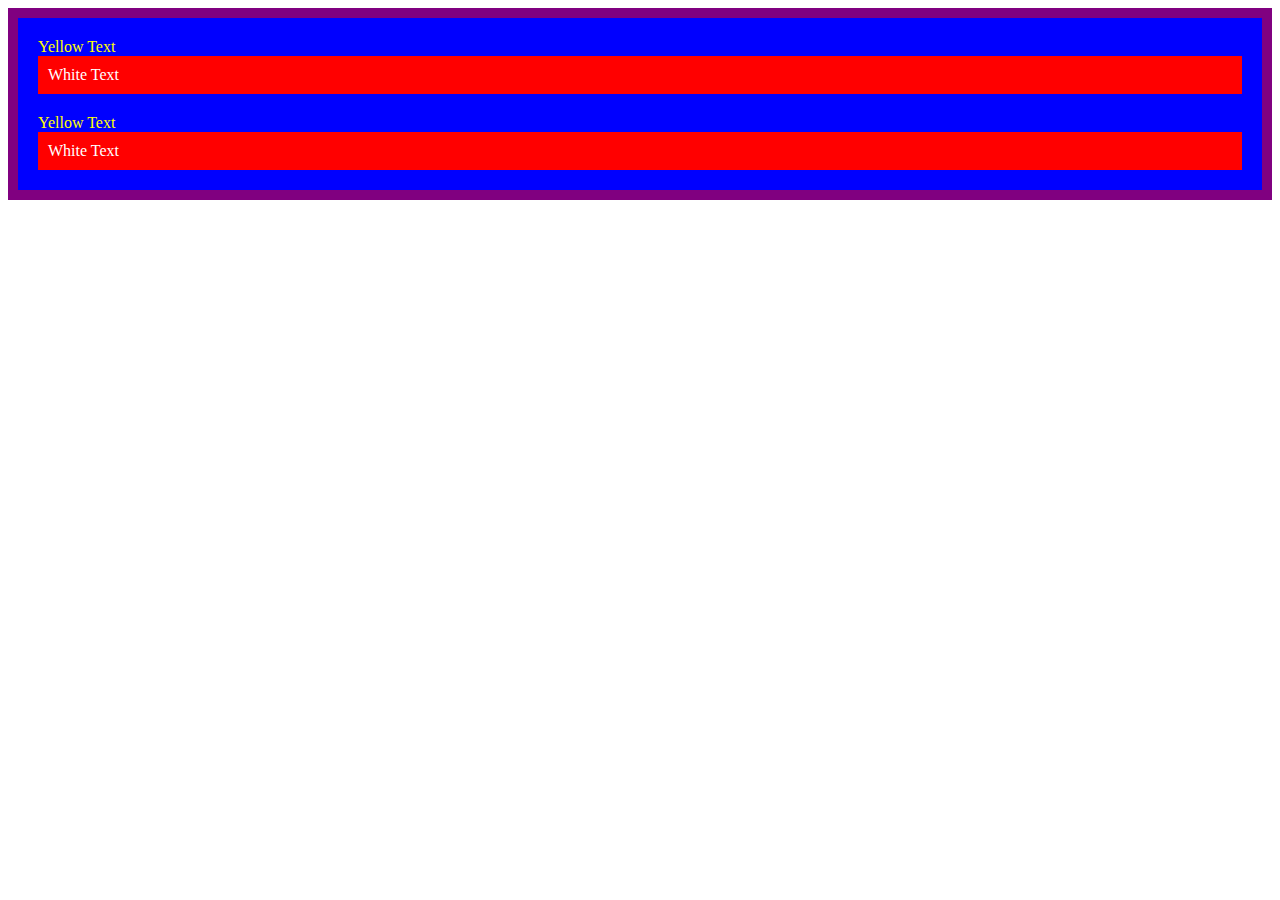
<file: 7.0+CSS+Cascade/index.html>
<!DOCTYPE html>
<html lang="en">

<head>
  <meta charset="UTF-8">
  <title>CSS Cascade</title>
  <link rel="stylesheet" href="./style.css">
</head>

<body>
  <div id="outer-box" class="box">
    <div class="box">
      <p>Yellow Text</p>
      <div class="box inner-box">
        <p class="white-text">White Text</p>
      </div>
    </div>
    <div class="box">
      <p>Yellow Text</p>
      <div class="box inner-box">
        <p class="white-text">White Text</p>
      </div>
    </div>
  </div>
</body>

</html>
</file>
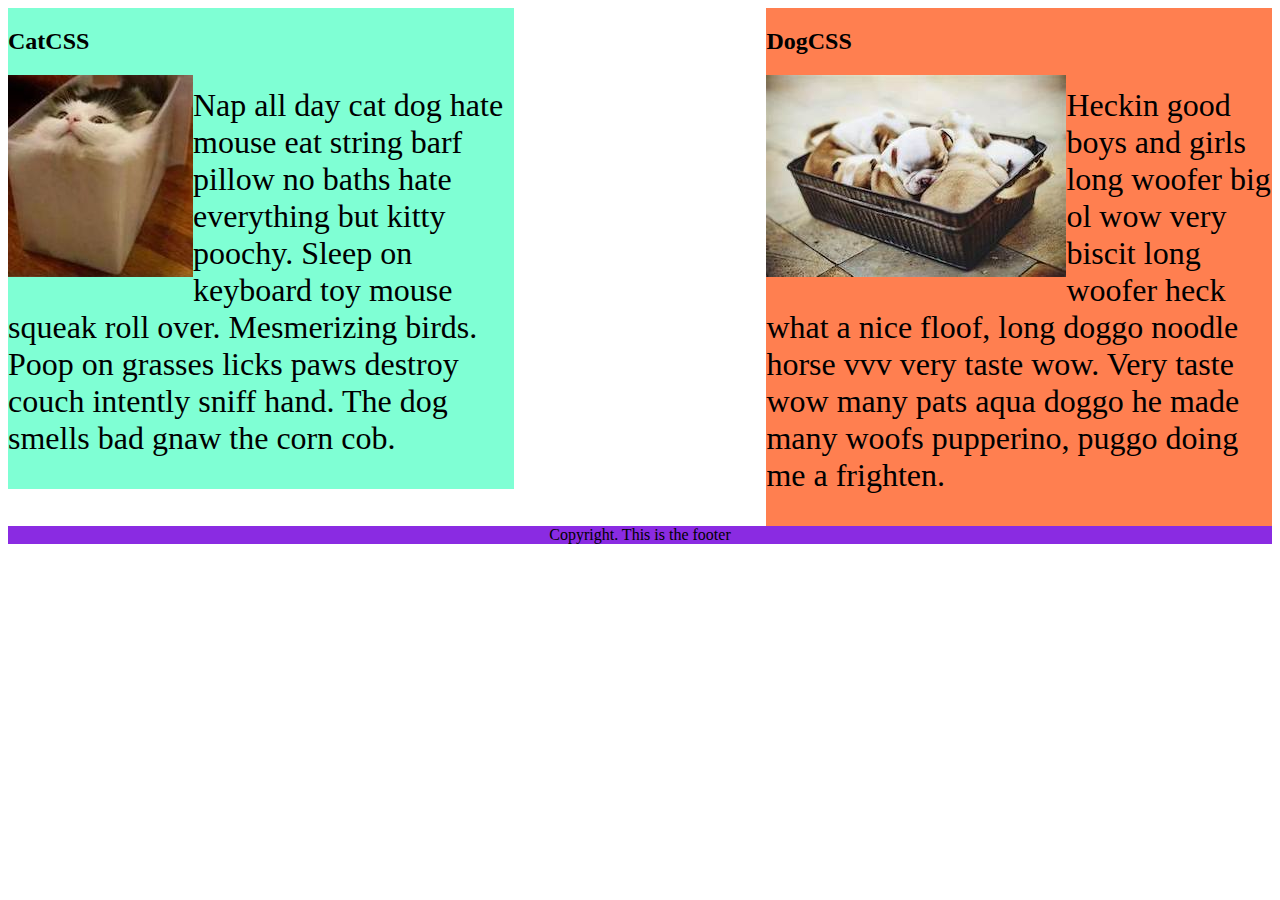
<file: 8.1 CSS Float/index.html>
<!DOCTYPE html>
<html lang="en">

<!-- TODO
1. Make both paragraph elements wrap around the image.
2. Use Float to move the cat div to the left and the dog div to the right.
3. Use clear to make the footer go below both the cat and dog div. -->

<head>
  <meta charset="UTF-8">
  <title>CSS Float</title>
  <style>
    div {
      display: inline-block;
      width: 40%;
    }

    p {
      font-size: 2em;
    }

    .cat {
      background-color: aquamarine;
      float:  left;
    }

    .dog {
      background-color: coral;
      float:  right;
    }


    footer {
      text-align: center;
      background-color: blueviolet;
      clear: both;
    }
    img {
      float: left;
    }
  </style>
</head>

<body>
  <div class="cat">
    <h2>CatCSS</h2>

    <img src="cat.jpeg" alt="cat in a box" />
    <p class="first-paragraph">Nap all day cat dog hate mouse eat string barf pillow no baths hate everything but kitty
      poochy. Sleep on keyboard
      toy
      mouse squeak roll over. Mesmerizing birds. Poop on grasses licks paws destroy couch intently sniff hand. The dog
      smells
      bad gnaw the corn cob.</p>
  </div>
  <div class="dog">
    <h2>DogCSS</h2>
    <img src="dog.jpeg" alt="dogs in a box" />
    <p class="second-paragraph">Heckin good boys and girls long woofer big ol wow very biscit long woofer heck what a
      nice
      floof, long doggo noodle
      horse vvv very taste wow. Very taste wow many pats aqua doggo he made many woofs pupperino, puggo doing me a
      frighten.</p>
  </div>

  <footer>Copyright. This is the footer</footer>
</body>

</html>
</file>
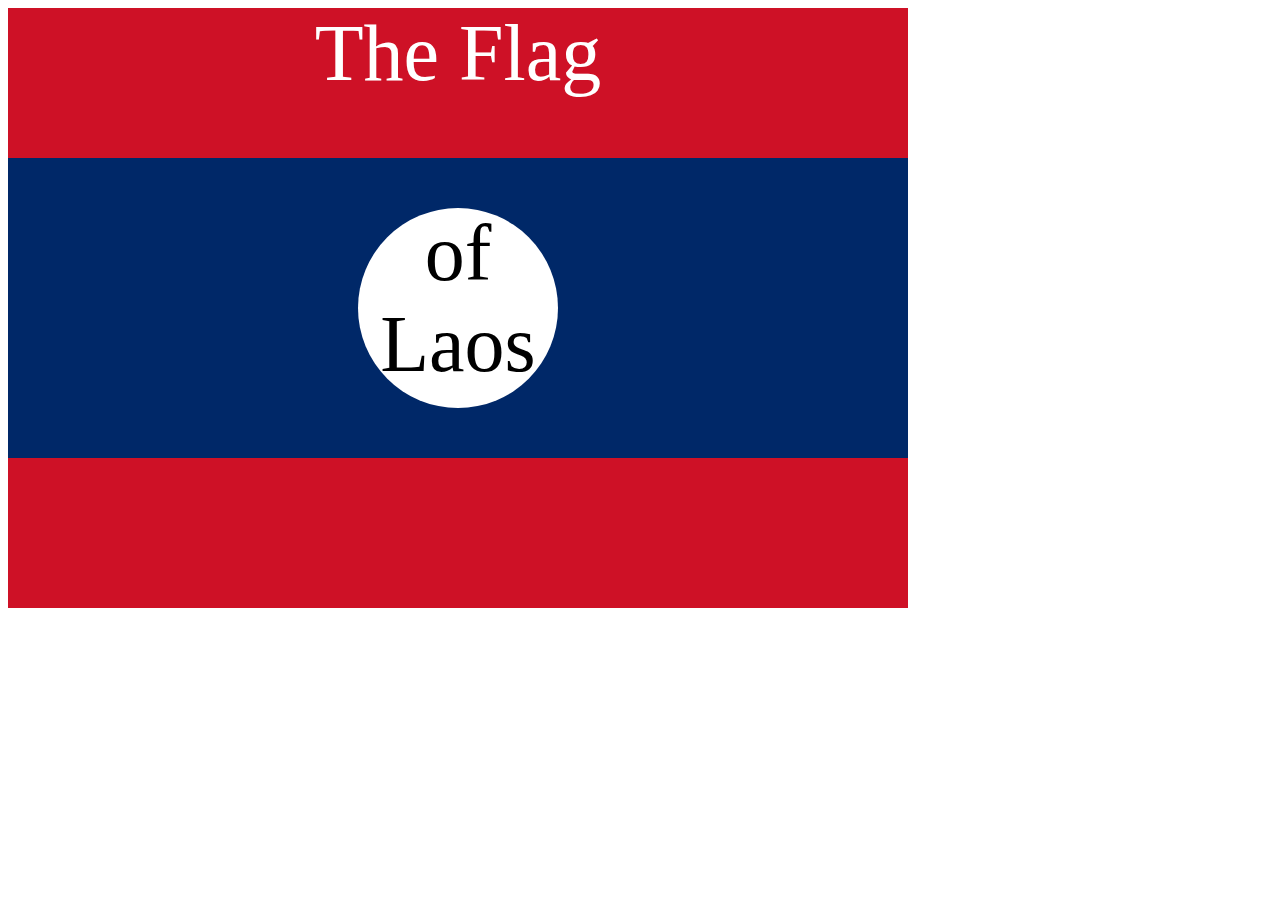
<file: 7.3+Flag+Project/7.3 CSS Flag Project/index.html>
<!DOCTYPE html>
<html lang="en">

<head>
  <meta charset="UTF-8">
  <title>CSS Flag Project</title>
  <style>
    /* Write your CSS Code here */
    .flag{
      color: white;
      background-color: #ce1126;
      position: relative;
      width: 900px;
      height: 600px;
      text-align: center;
      font-size: 80px;
    }
    .flag > div {
    background-color: #002868;
    height: 300px;
    width: 100%;
    position: absolute;
    top: 150px;
  }
  .flag > div > div {
    border-radius: 50%;
    background-color: white;
    color: black;
    width:200px;
    height: 200px;
    position: absolute;
    left: 350px;
    top: 50px;
    
  }
  p{
    margin: 0;
    font-size: 5rem;
  }
  .flag> p{
    color:white;
  }

    
  </style>
</head>

<!-- 
  IMPORTANT! Do not change any HTML
Don't add any classes/ids/elements 
Use what you know about combining selectors 
and CSS specificity instead.
Hint 1: The flag is 900px by 600px and the circle is 200px by 200px.
Hint 2: You can use CSS inspection to get the colors from
https://appbrewery.github.io/flag-of-laos/
-->

<body>
  <div class="flag">
    <p>The Flag</p>
    <div>
      <div>
        <p>of Laos</p>
      </div>
    </div>
  </div>
</body>

</html>
</file>
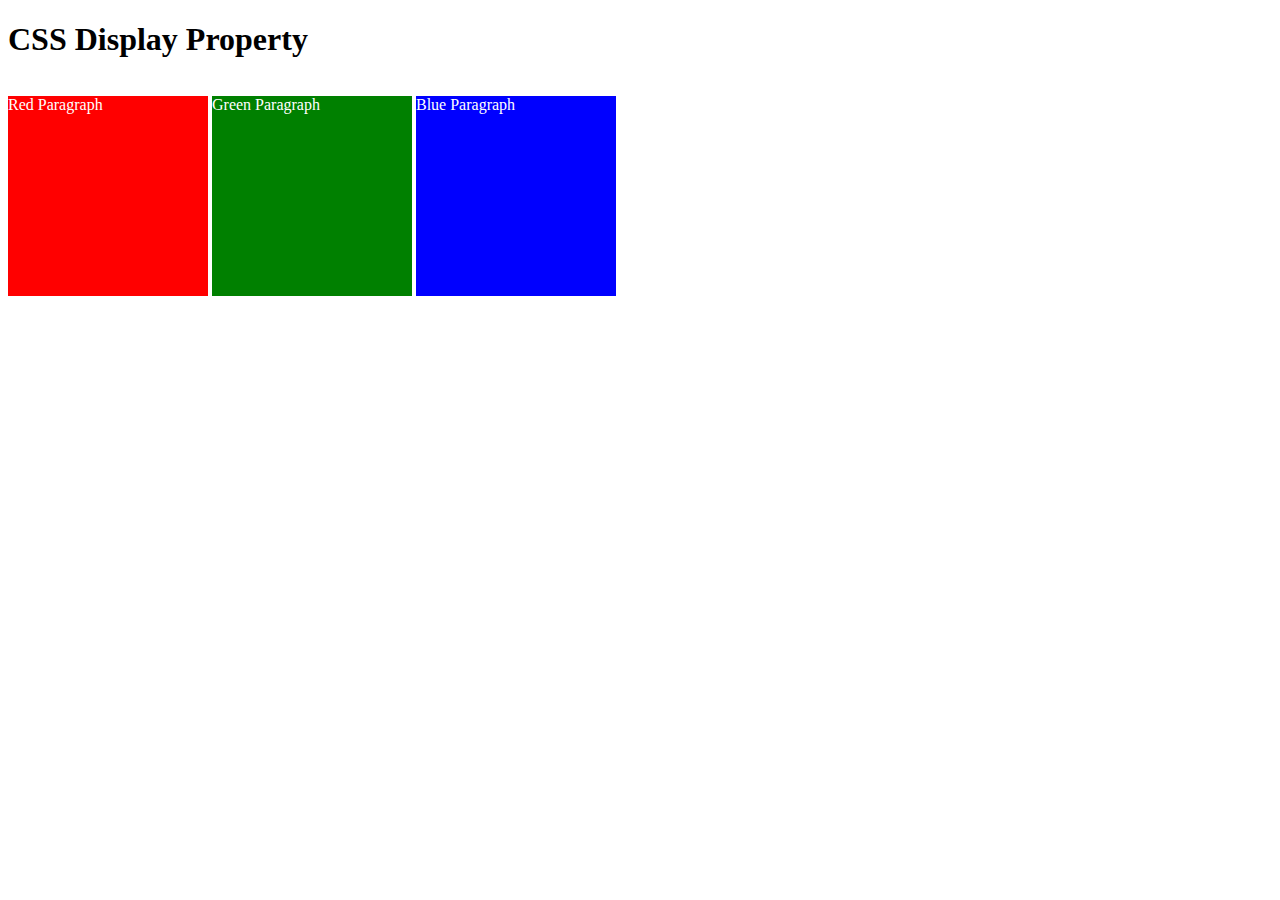
<file: 8.0+CSS+Display/8.0 CSS Display/index.html>
<!DOCTYPE html>
<html>

<!-- 
  TODO
1. By changing only the display property of the CSS make all 3 squares line up horizontally like in goal1 image.
2. Change only the display property to make all 3 squares line up vertically like in goal2 image. 
-->

<head>
  <title>CSS Display Property Example</title>
  <style>
    p {
      color: white;
    }

    .red {
      display: block;
      width: 200px;
      height: 200px;
      background-color: red;
      display: inline-block;

    }

    .green {
      display: inline;
      width: 200px;
      height: 200px;
      background-color: green;
      display: inline-block;
    }

    .blue {
      display: inline-block;
      width: 200px;
      height: 200px;
      background-color: blue;
      display: inline-block;
    }
  </style>
</head>


<body>
  <h1>CSS Display Property</h1>
  <p class="red">Red Paragraph </p>
  <p class="green">Green Paragraph</p>
  <p class="blue">Blue Paragraph</p>
</body>

</html>
</file>
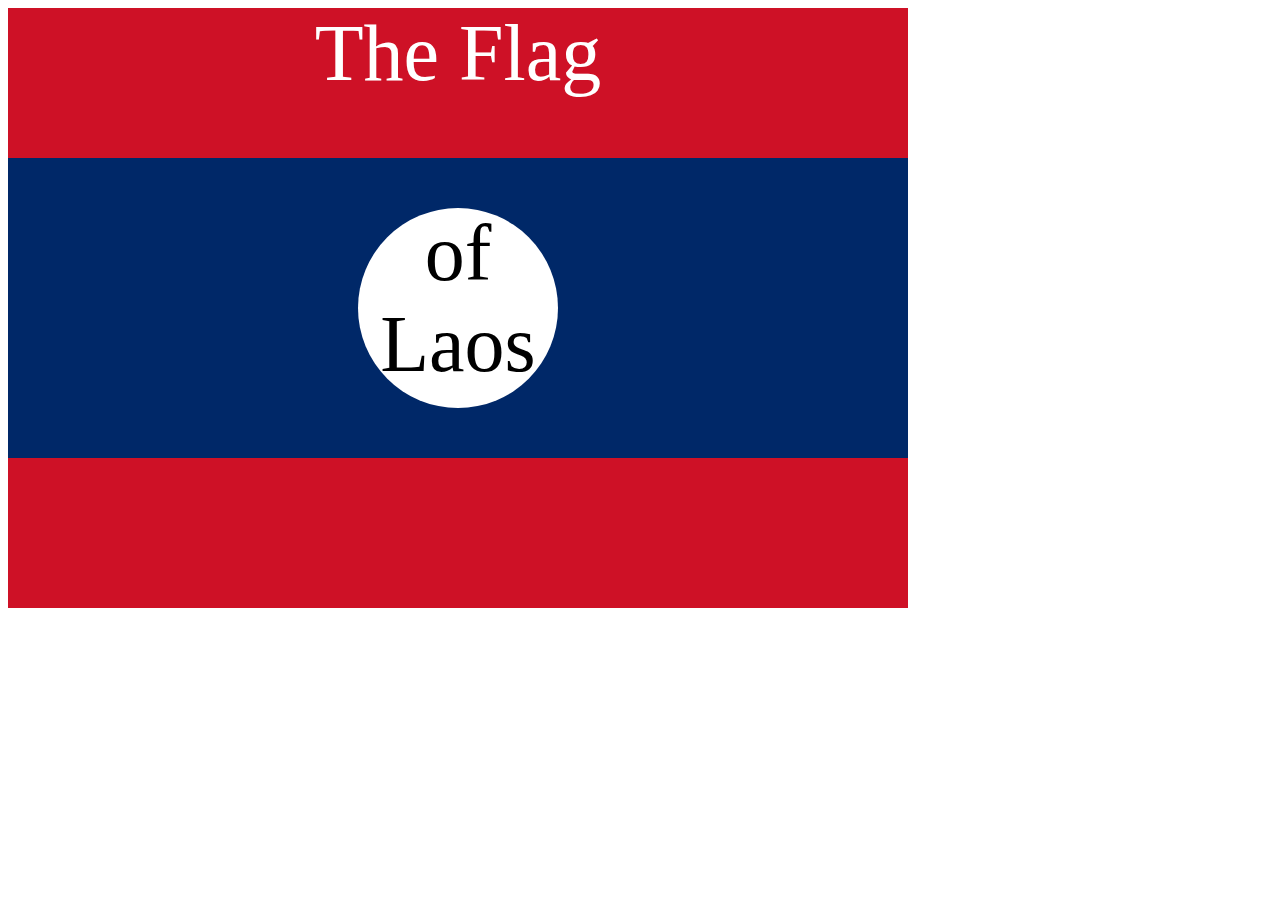
<file: 7.3+Flag+Project/7.3 CSS Flag Project/solution.html>
<!DOCTYPE html>
<html lang="en">

<head>
  <meta charset="UTF-8">
  <title>CSS Flag Project</title>
  <style>
    .flag {
      width: 900px;
      height: 600px;
      position: relative;
      background-color: #CE1126;

    }

    .flag > div {
      background-color: #002868;
      height: 300px;
      width: 100%;
      position: absolute;
      top: 150px;
    }

    .flag > div > div {
      background-color: white;
      position: absolute;

      height: 200px;
      width: 200px;
      border-radius: 50%;
      top: 50px;
      left: 350px;
    }

    p {
      font-size: 5rem;
      color: white;
      text-align: center;
      padding: 0;
      margin: 0;
    }

    .flag>div div p {
      color: black;
    }
  </style>
</head>

<body>
  <div class="flag">
    <p>The Flag</p>
    <div>
      <div>
        <p>of Laos</p>
      </div>
    </div>
  </div>
</body>

</html>
</file>
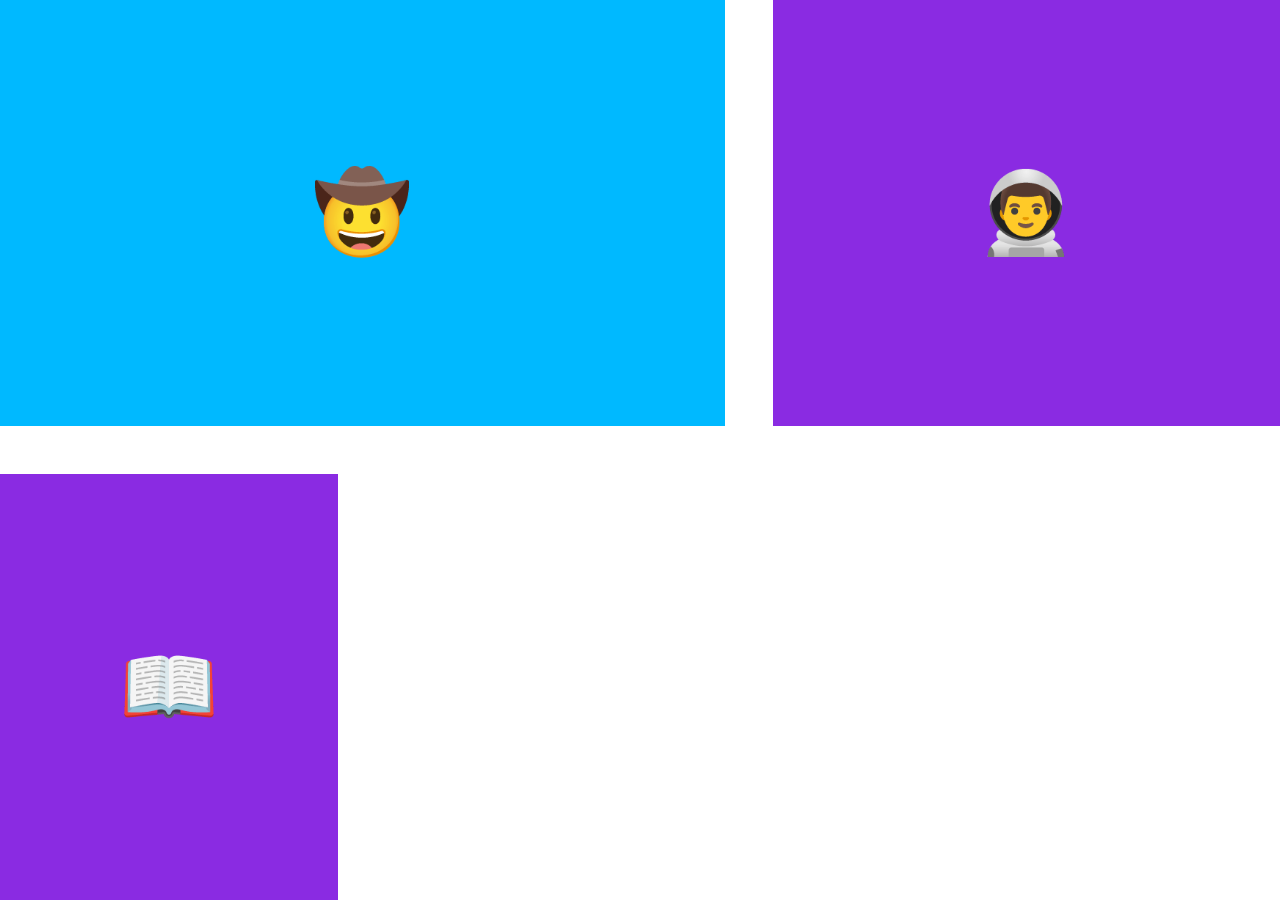
<file: 10.2+Grid+Placement/10.2+Grid+Placement/10.2 Grid Placement/demo1.html>
<!DOCTYPE html>
<html lang="en">

<head>
  <meta charset="UTF-8">
  <meta name="viewport" content="width=device-width, initial-scale=1.0">
  <title>Grid Placement</title>
  <style>
    body {
      padding: 0;
      margin: 0;
    }

    .container {
      height: 100vh;
      display: grid;
      gap: 3rem;
      grid-template-columns: 1fr 1fr 1.5fr;
      grid-template-rows: 1fr 1fr;
    }

    .item {
      font-size: 5rem;
      color: white;
      font-family: Arial, Helvetica, sans-serif;
      background-color: blueviolet;
      display: flex;
      align-items: center;
      justify-content: center;
    }


    .cowboy {
      background-color: #00B9FF;
      grid-column: span 2;
    }
  </style>
</head>

<body>
  <div class="container">
    <div class="item cowboy">🤠</div>
    <div class="item astronaut">👨‍🚀</div>
    <div class="item book">📖</div>
  </div>
</body>

</html>
</file>
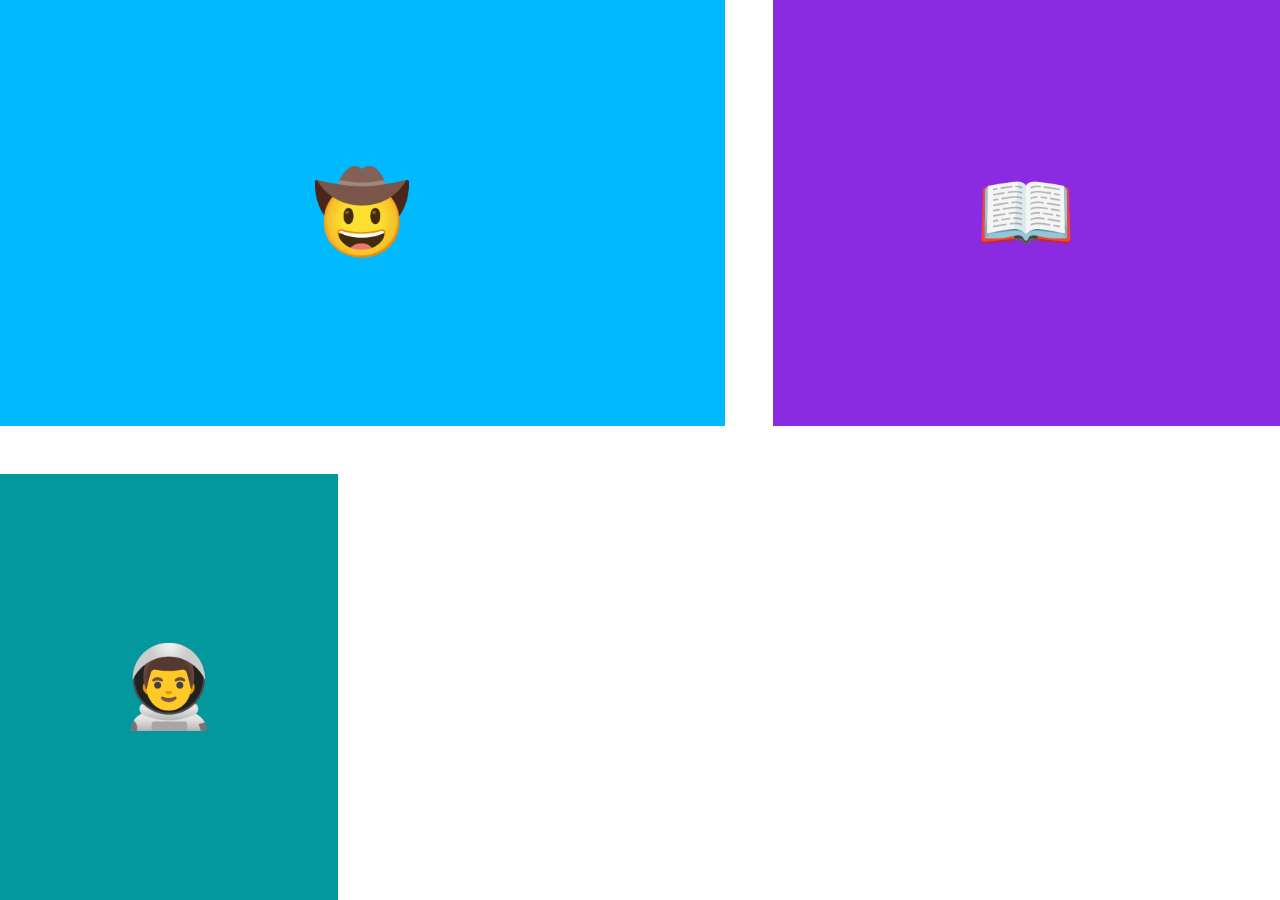
<file: 10.2+Grid+Placement/10.2+Grid+Placement/10.2 Grid Placement/demo2.html>
<!DOCTYPE html>
<html lang="en">

<head>
  <meta charset="UTF-8">
  <meta name="viewport" content="width=device-width, initial-scale=1.0">
  <title>Grid Placement</title>
  <style>
    body {
      padding: 0;
      margin: 0;
    }

    .container {
      height: 100vh;
      display: grid;
      gap: 3rem;
      grid-template-columns: 1fr 1fr 1.5fr;
      grid-template-rows: 1fr 1fr;
    }

    .item {
      font-size: 5rem;
      color: white;
      font-family: Arial, Helvetica, sans-serif;
      background-color: blueviolet;
      display: flex;
      align-items: center;
      justify-content: center;

    }

    .cowboy {
      background-color: #00B9FF;
      grid-column: span 2;
    }

    .astronaut {
      background-color: #03989E;
      order: 1;
    }
  </style>
</head>

<body>
  <div class="container">
    <div class="item cowboy">🤠</div>
    <div class="item astronaut">👨‍🚀</div>
    <div class="item book">📖</div>
  </div>
</body>

</html>
</file>
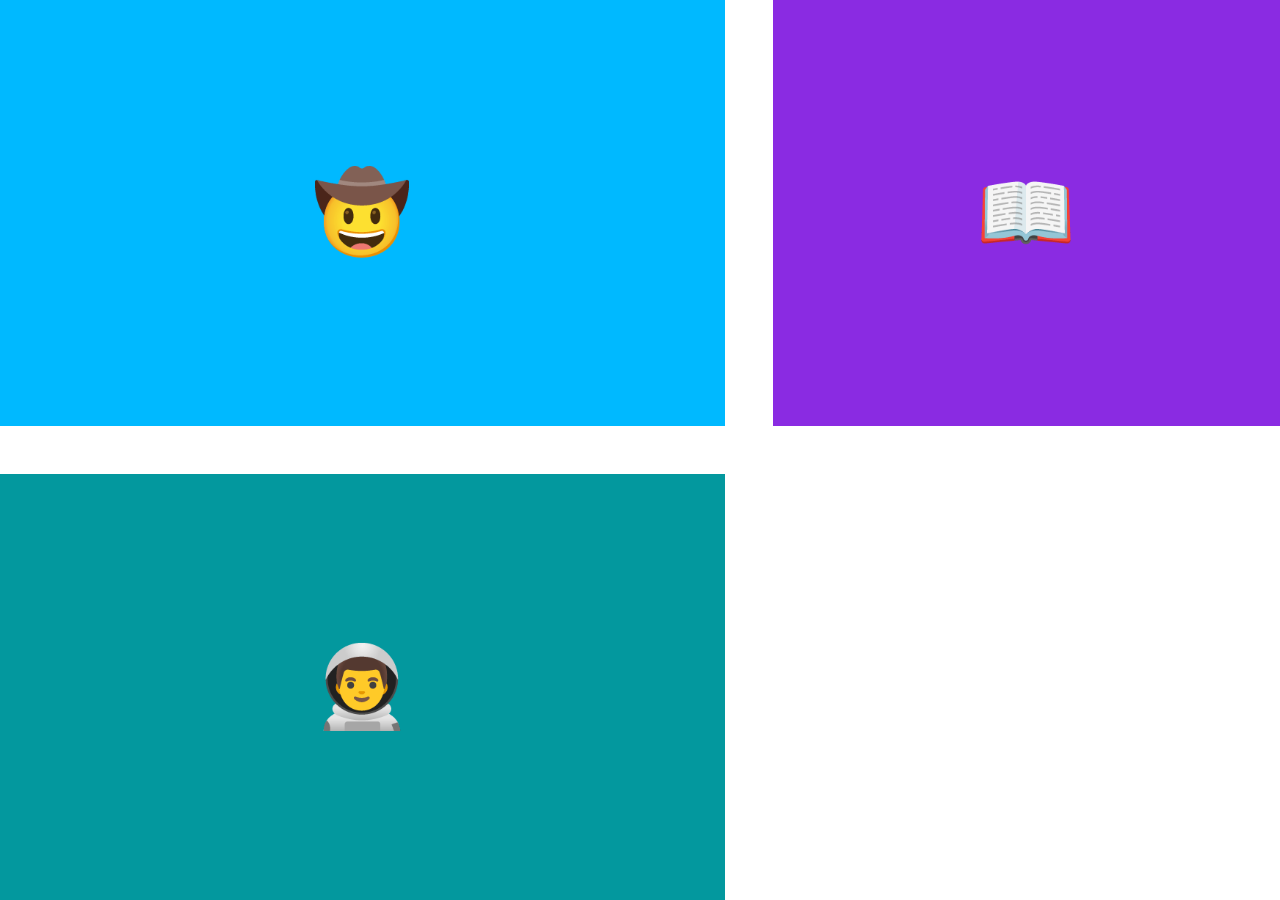
<file: 10.2+Grid+Placement/10.2+Grid+Placement/10.2 Grid Placement/demo3.html>
<!DOCTYPE html>
<html lang="en">

<head>
  <meta charset="UTF-8">
  <meta name="viewport" content="width=device-width, initial-scale=1.0">
  <title>Grid Placement</title>
  <style>
    body {
      padding: 0;
      margin: 0;
    }

    .container {
      height: 100vh;
      display: grid;
      gap: 3rem;
      grid-template-columns: 1fr 1fr 1.5fr;
      grid-template-rows: 1fr 1fr;
    }

    .item {
      font-size: 5rem;
      color: white;
      font-family: Arial, Helvetica, sans-serif;
      background-color: blueviolet;
      display: flex;
      align-items: center;
      justify-content: center;

    }

    .cowboy {
      background-color: #00B9FF;
      grid-column: span 2;
    }

    .astronaut {
      background-color: #03989E;
      grid-area: 2 / 1 / 3 / 3; 
    }
  </style>
</head>

<body>
  <div class="container">
    <div class="item cowboy">🤠</div>
    <div class="item astronaut">👨‍🚀</div>
    <div class="item book">📖</div>
  </div>
</body>

</html>
</file>
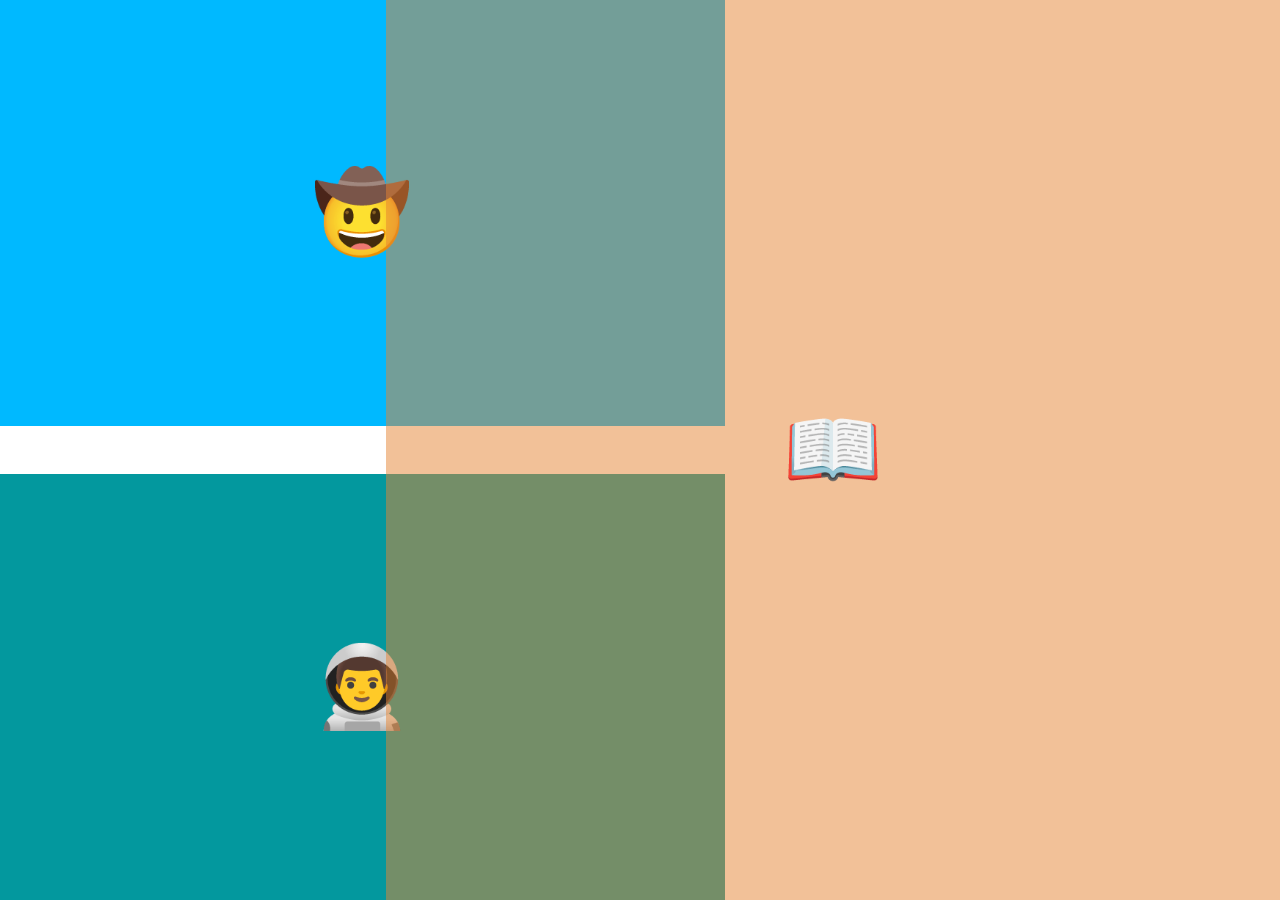
<file: 10.2+Grid+Placement/10.2+Grid+Placement/10.2 Grid Placement/demo4.html>
<!DOCTYPE html>
<html lang="en">

<head>
  <meta charset="UTF-8">
  <meta name="viewport" content="width=device-width, initial-scale=1.0">
  <title>Grid Placement</title>
  <style>
    body {
      padding: 0;
      margin: 0;
    }

    .container {
      height: 100vh;
      display: grid;
      gap: 3rem;
      grid-template-columns: 1fr 1fr 1.5fr;
      grid-template-rows: 1fr 1fr;
    }

    .item {
      font-size: 5rem;
      color: white;
      font-family: Arial, Helvetica, sans-serif;
      background-color: blueviolet;
      display: flex;
      align-items: center;
      justify-content: center;

    }

    .cowboy {
      background-color: #00B9FF;
      grid-area: 1 / 1/ 2 /3;
    }

    .astronaut {
      background-color: #03989E;
      grid-area: 2 / 1 / 3 / 3;
    }

    .book {
      background-color: #E5833180;
      grid-area: 1 / 2 / 3 / 4;
    }
  </style>
</head>

<body>
  <div class="container">
    <div class="item cowboy">🤠</div>
    <div class="item astronaut">👨‍🚀</div>
    <div class="item book">📖</div>
  </div>
</body>

</html>
</file>
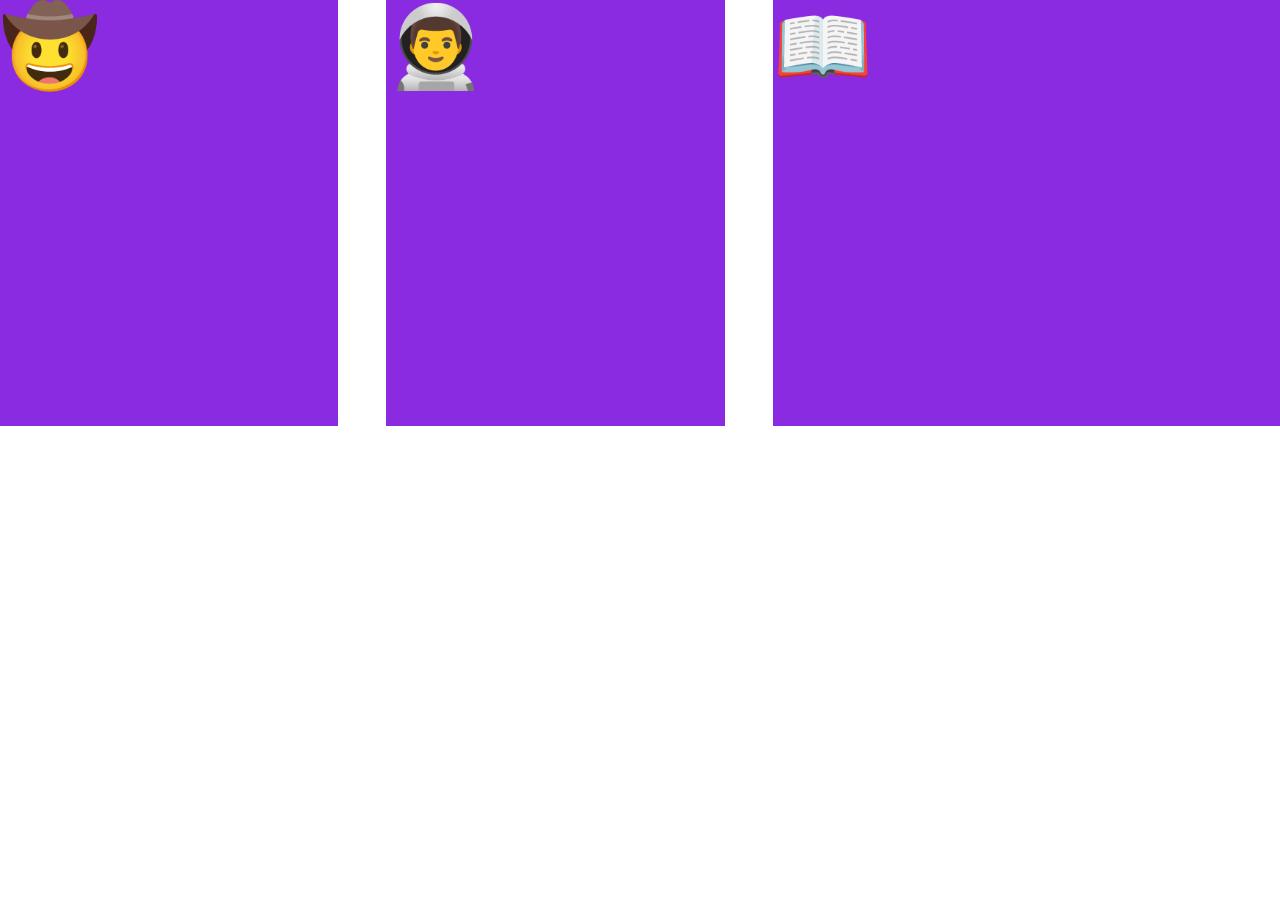
<file: 10.2+Grid+Placement/10.2+Grid+Placement/10.2 Grid Placement/exercise1.html>
<!DOCTYPE html>
<html lang="en">

<head>
  <meta charset="UTF-8">
  <meta name="viewport" content="width=device-width, initial-scale=1.0">
  <title>Grid Placement</title>
  <style>
    body {
      padding: 0;
      margin: 0;
    }

    .container {
      height: 100vh;
      display: grid;
      gap: 3rem;
      grid-template-columns: 1fr 1fr 1.5fr;
      grid-template-rows: 1fr 1fr;
    }

    .item {
      font-size: 5rem;
      color: white;
      font-family: Arial, Helvetica, sans-serif;
      background-color: blueviolet;
      /* TODO: Use Flexbox to align the text to the center horizontally and vertically. 
      See goal1 image.
      */
    }
  </style>
</head>

<body>
  <div class="container">
    <div class="item cowboy">🤠</div>
    <div class="item astronaut">👨‍🚀</div>
    <div class="item book">📖</div>
  </div>
</body>

</html>
</file>
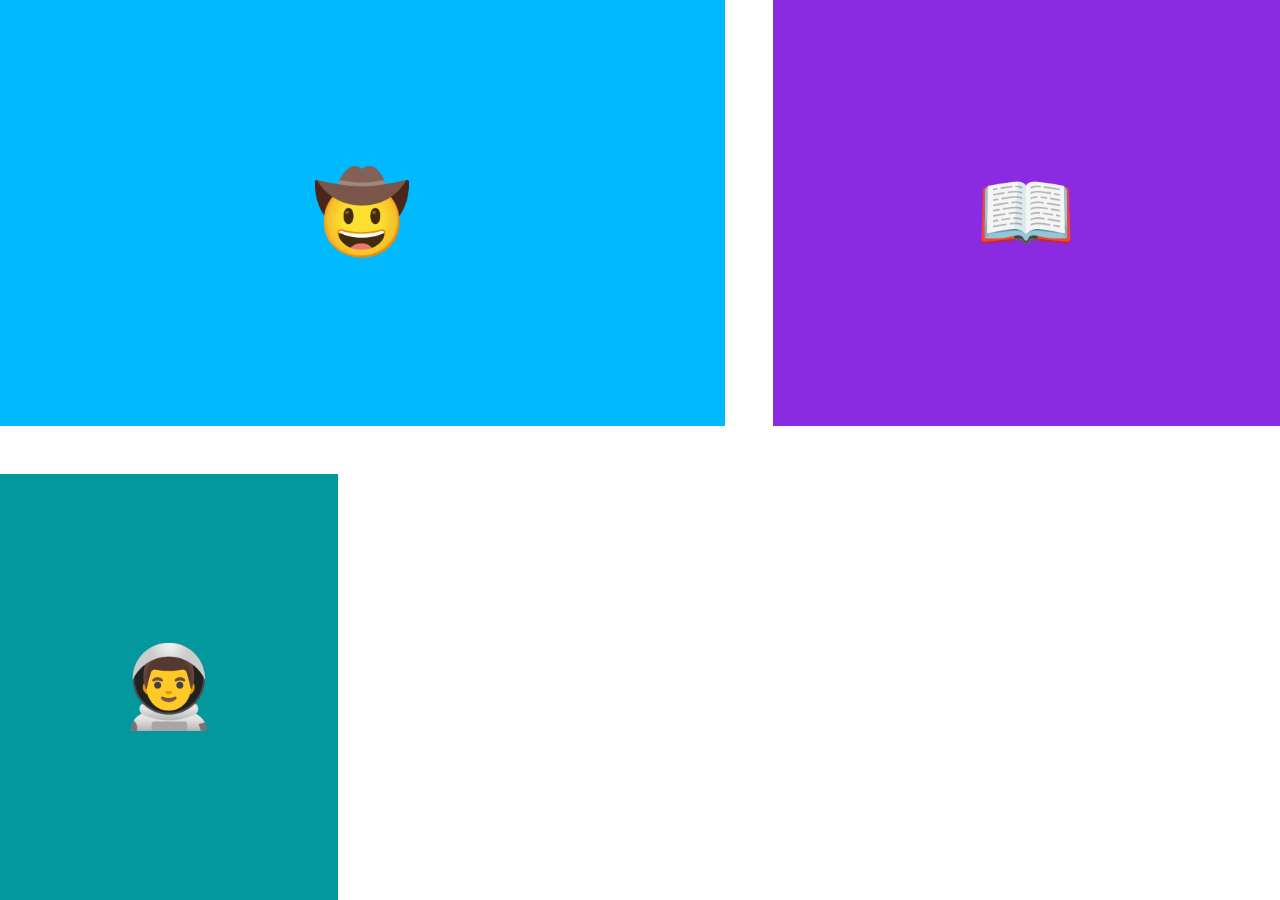
<file: 10.2+Grid+Placement/10.2+Grid+Placement/10.2 Grid Placement/exercise2.html>
<!DOCTYPE html>
<html lang="en">

<head>
  <meta charset="UTF-8">
  <meta name="viewport" content="width=device-width, initial-scale=1.0">
  <title>Grid Placement</title>
  <style>
    body {
      padding: 0;
      margin: 0;
    }

    .container {
      height: 100vh;
      display: grid;
      gap: 3rem;
      grid-template-columns: 1fr 1fr 1.5fr;
      grid-template-rows: 1fr 1fr;
    }

    .item {
      font-size: 5rem;
      color: white;
      font-family: Arial, Helvetica, sans-serif;
      background-color: blueviolet;
      display: flex;
      align-items: center;
      justify-content: center;

    }

    .cowboy {
      background-color: #00B9FF;
      grid-column: span 2;
    }

    .astronaut {
      background-color: #03989E;
      order: 1;

      /* TODO: Make the astronaut box look like the goal2 image. */

    }
  </style>
</head>

<body>
  <div class="container">
    <div class="item cowboy">🤠</div>
    <div class="item astronaut">👨‍🚀</div>
    <div class="item book">📖</div>
  </div>
</body>

</html>
</file>
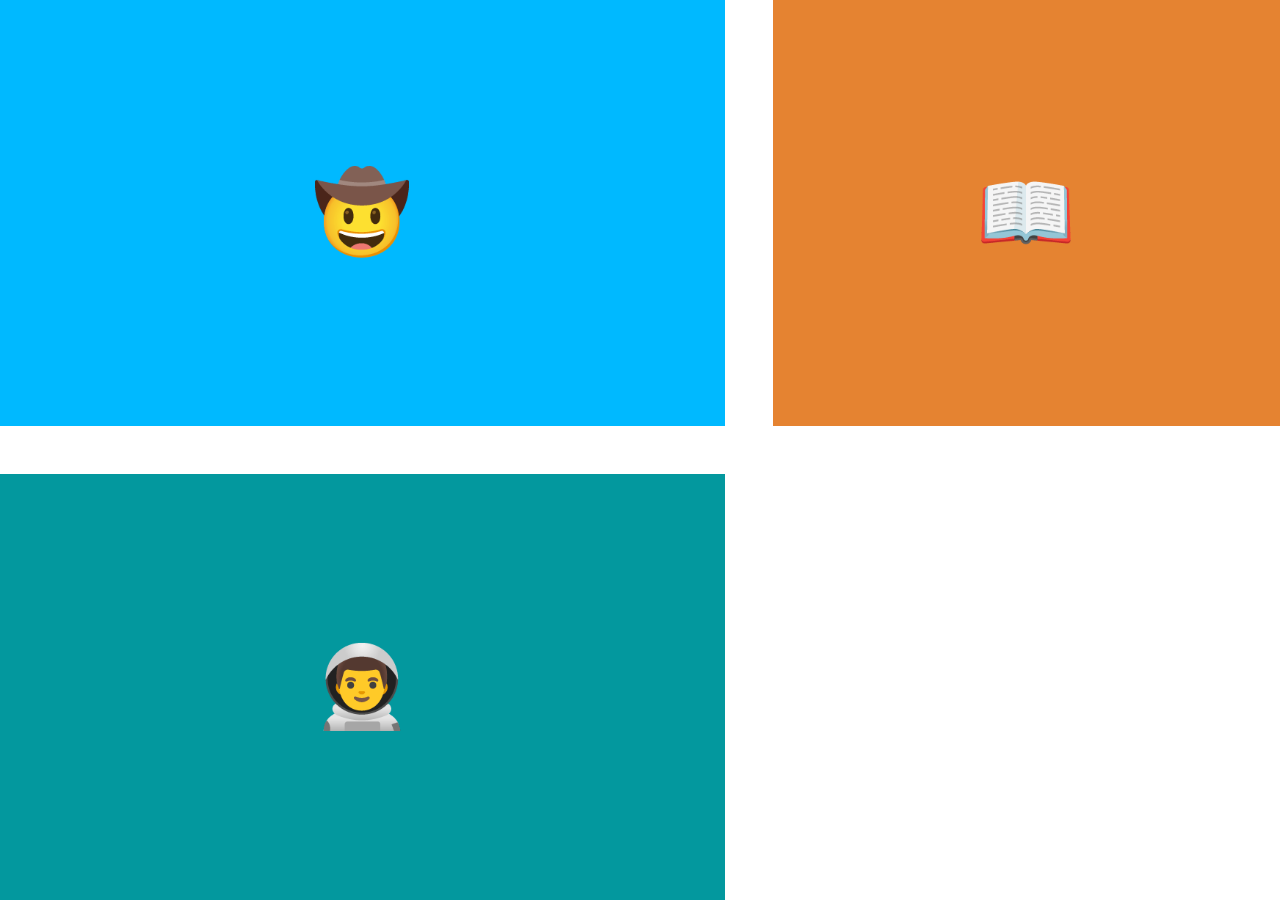
<file: 10.2+Grid+Placement/10.2+Grid+Placement/10.2 Grid Placement/exercise3.html>
<!DOCTYPE html>
<html lang="en">

<head>
  <meta charset="UTF-8">
  <meta name="viewport" content="width=device-width, initial-scale=1.0">
  <title>Grid Placement</title>
  <style>
    body {
      padding: 0;
      margin: 0;
    }

    .container {
      height: 100vh;
      display: grid;
      gap: 3rem;
      grid-template-columns: 1fr 1fr 1.5fr;
      grid-template-rows: 1fr 1fr;
    }

    .item {
      font-size: 5rem;
      color: white;
      font-family: Arial, Helvetica, sans-serif;
      background-color: blueviolet;
      display: flex;
      align-items: center;
      justify-content: center;

    }

    .cowboy {
      background-color: #00B9FF;
      grid-column: span 2;
    }

    .astronaut {
      background-color: #03989E;
      order: 1;
      grid-area: 2 / 1 / 3 / 3;
    }

    .book {
      background-color: #E58331;
      /* TODO: Make the book div look like 
      the goal3 image using grid-row. */
    }
  </style>
</head>

<body>
  <div class="container">
    <div class="item cowboy">🤠</div>
    <div class="item astronaut">👨‍🚀</div>
    <div class="item book">📖</div>
  </div>
</body>

</html>
</file>
<file: 7.0+CSS+Cascade/style.css>
/* Don't change the existing CSS. */

.box {
  background-color: blue;
  padding: 10px;
}

p {
  color: yellow;
  margin: 0;
  padding: 0;
  
}
 
body{
  border: 10px solid purple;
}

.inner-box{
  background-color: red;

}

.white-text{
  color: white;
}
</file>
